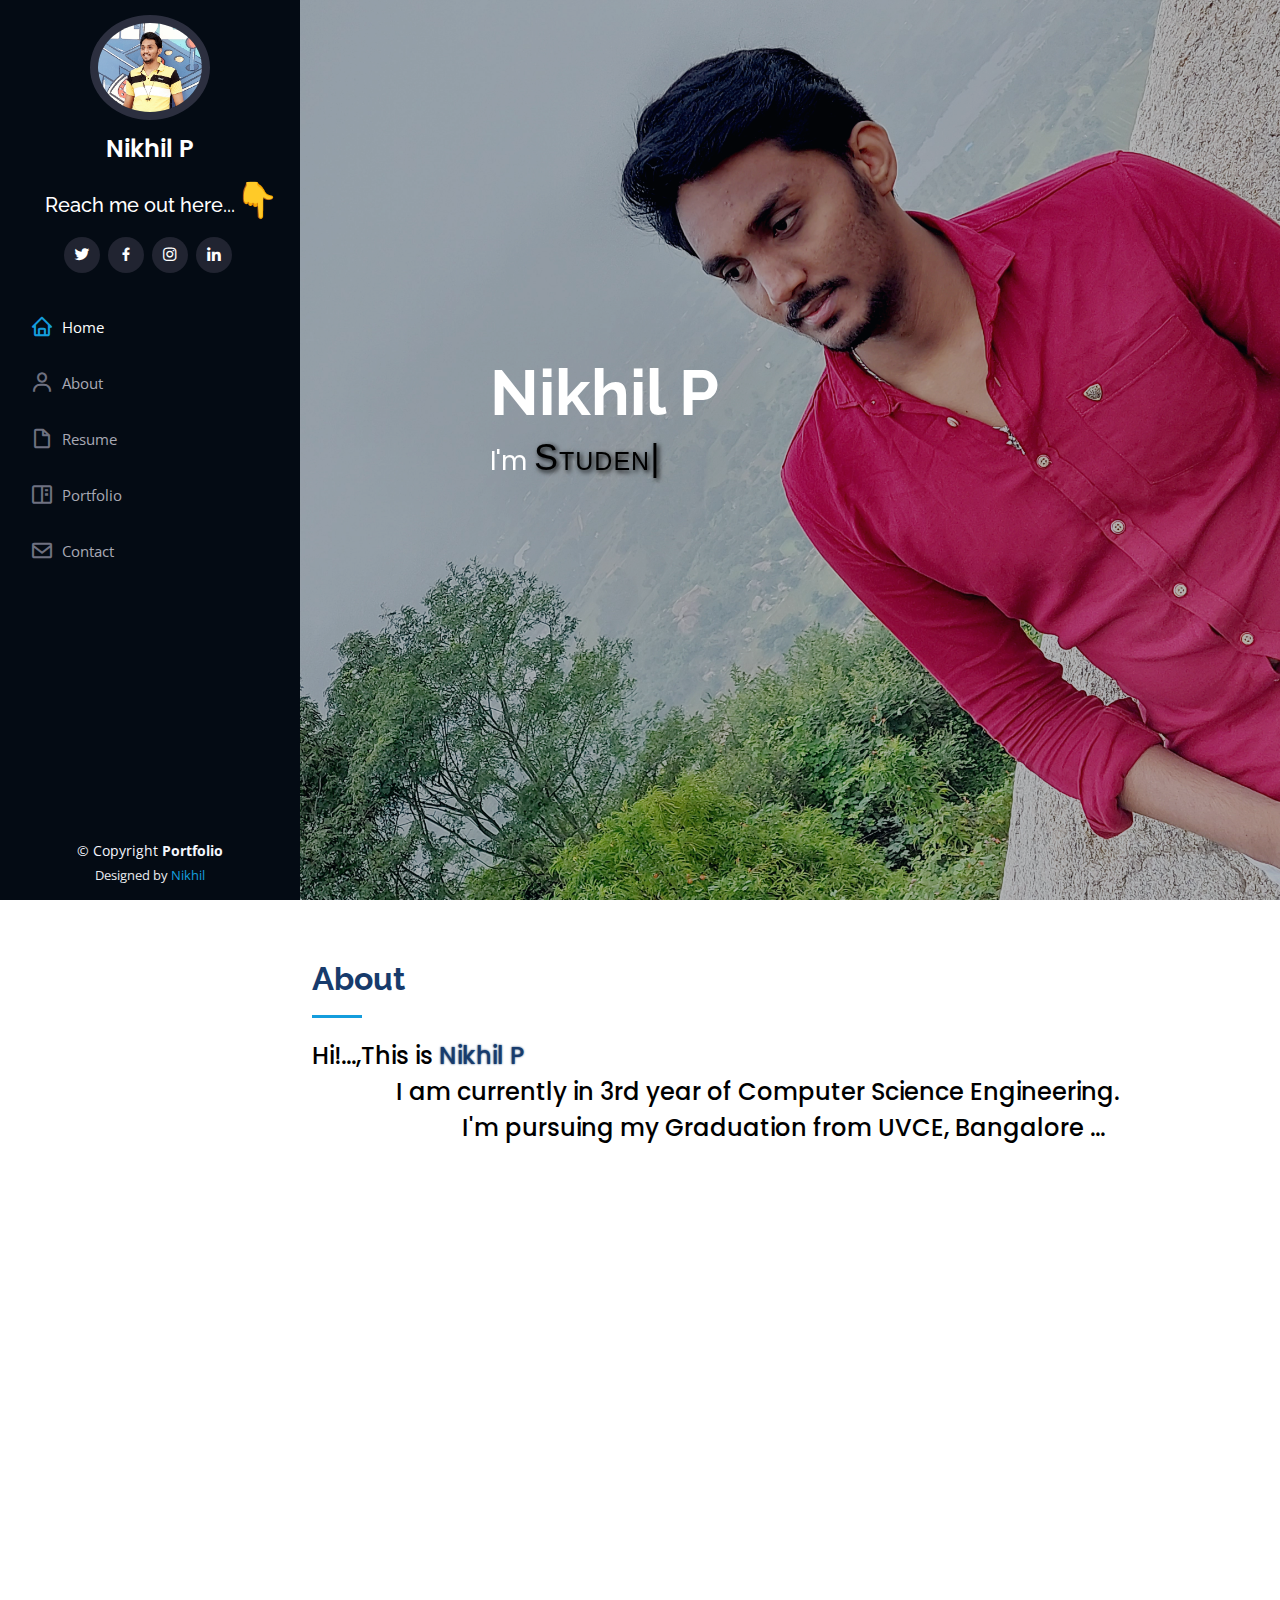
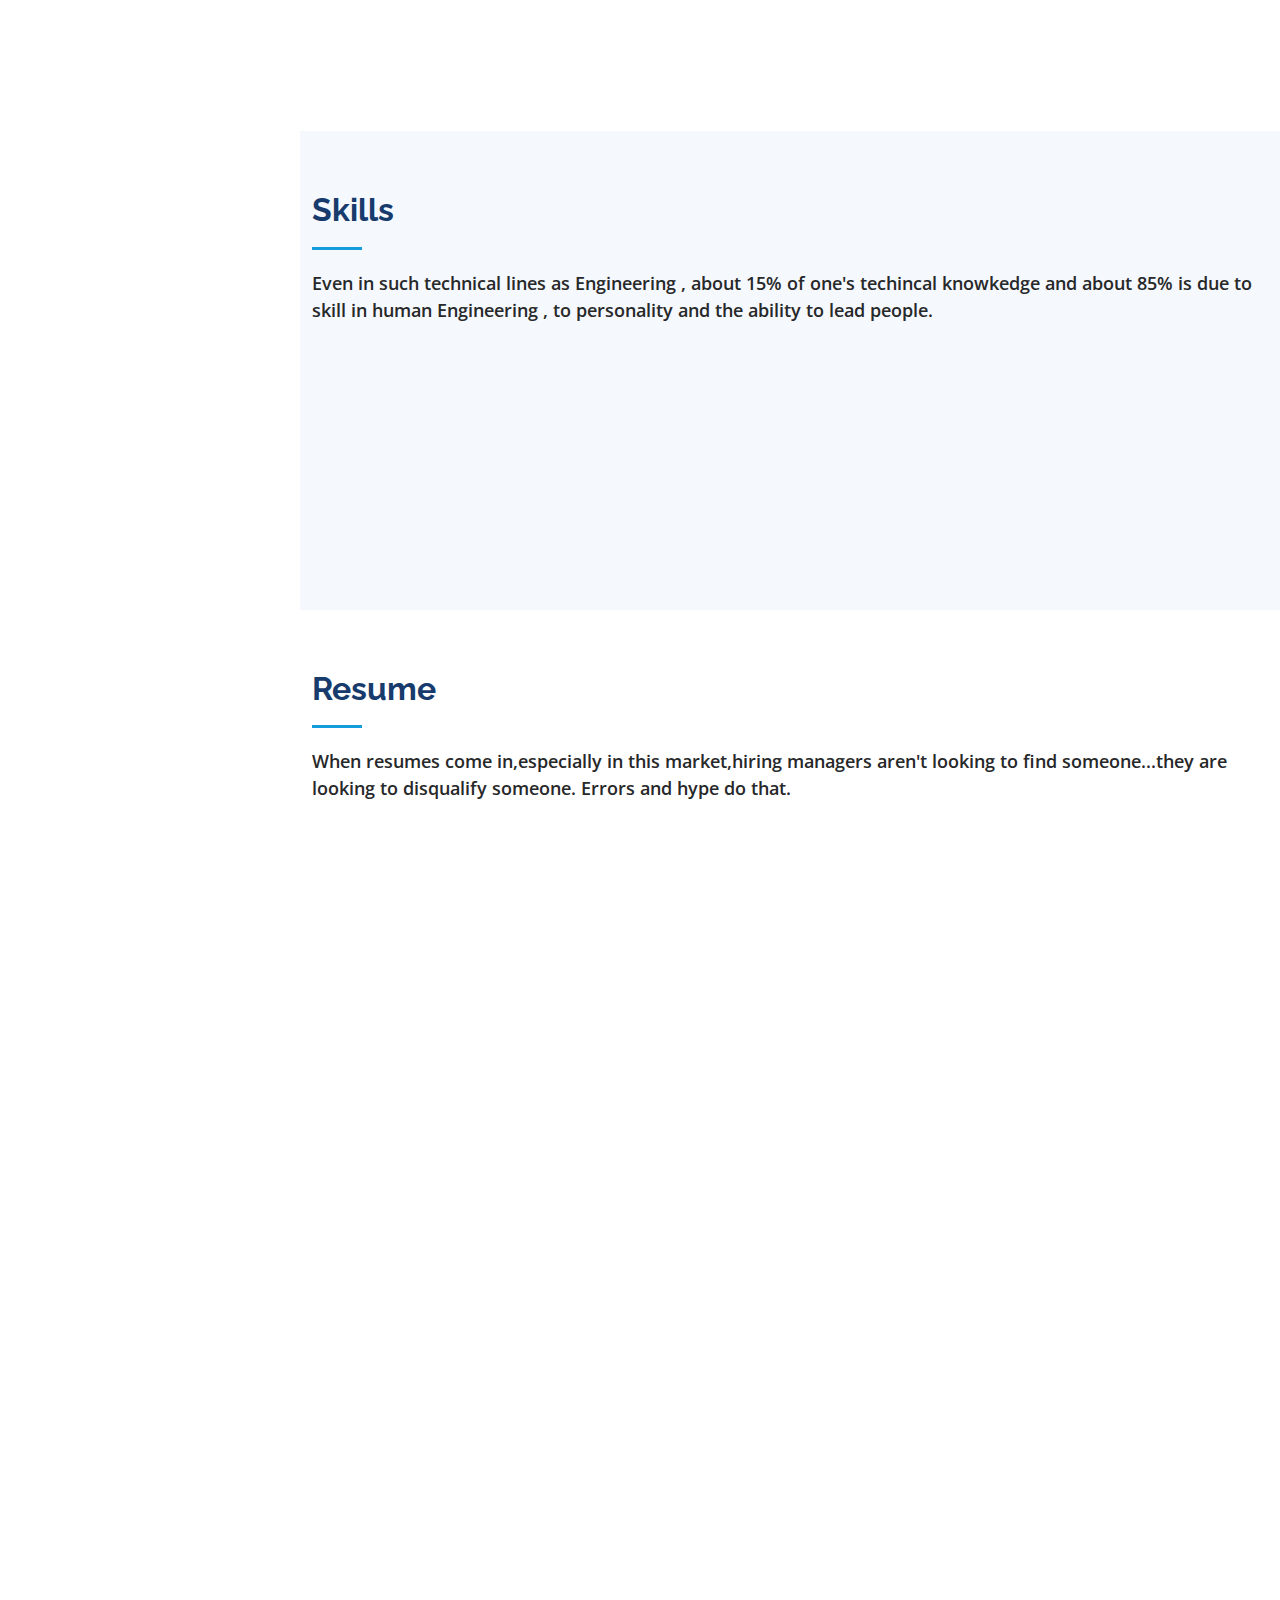
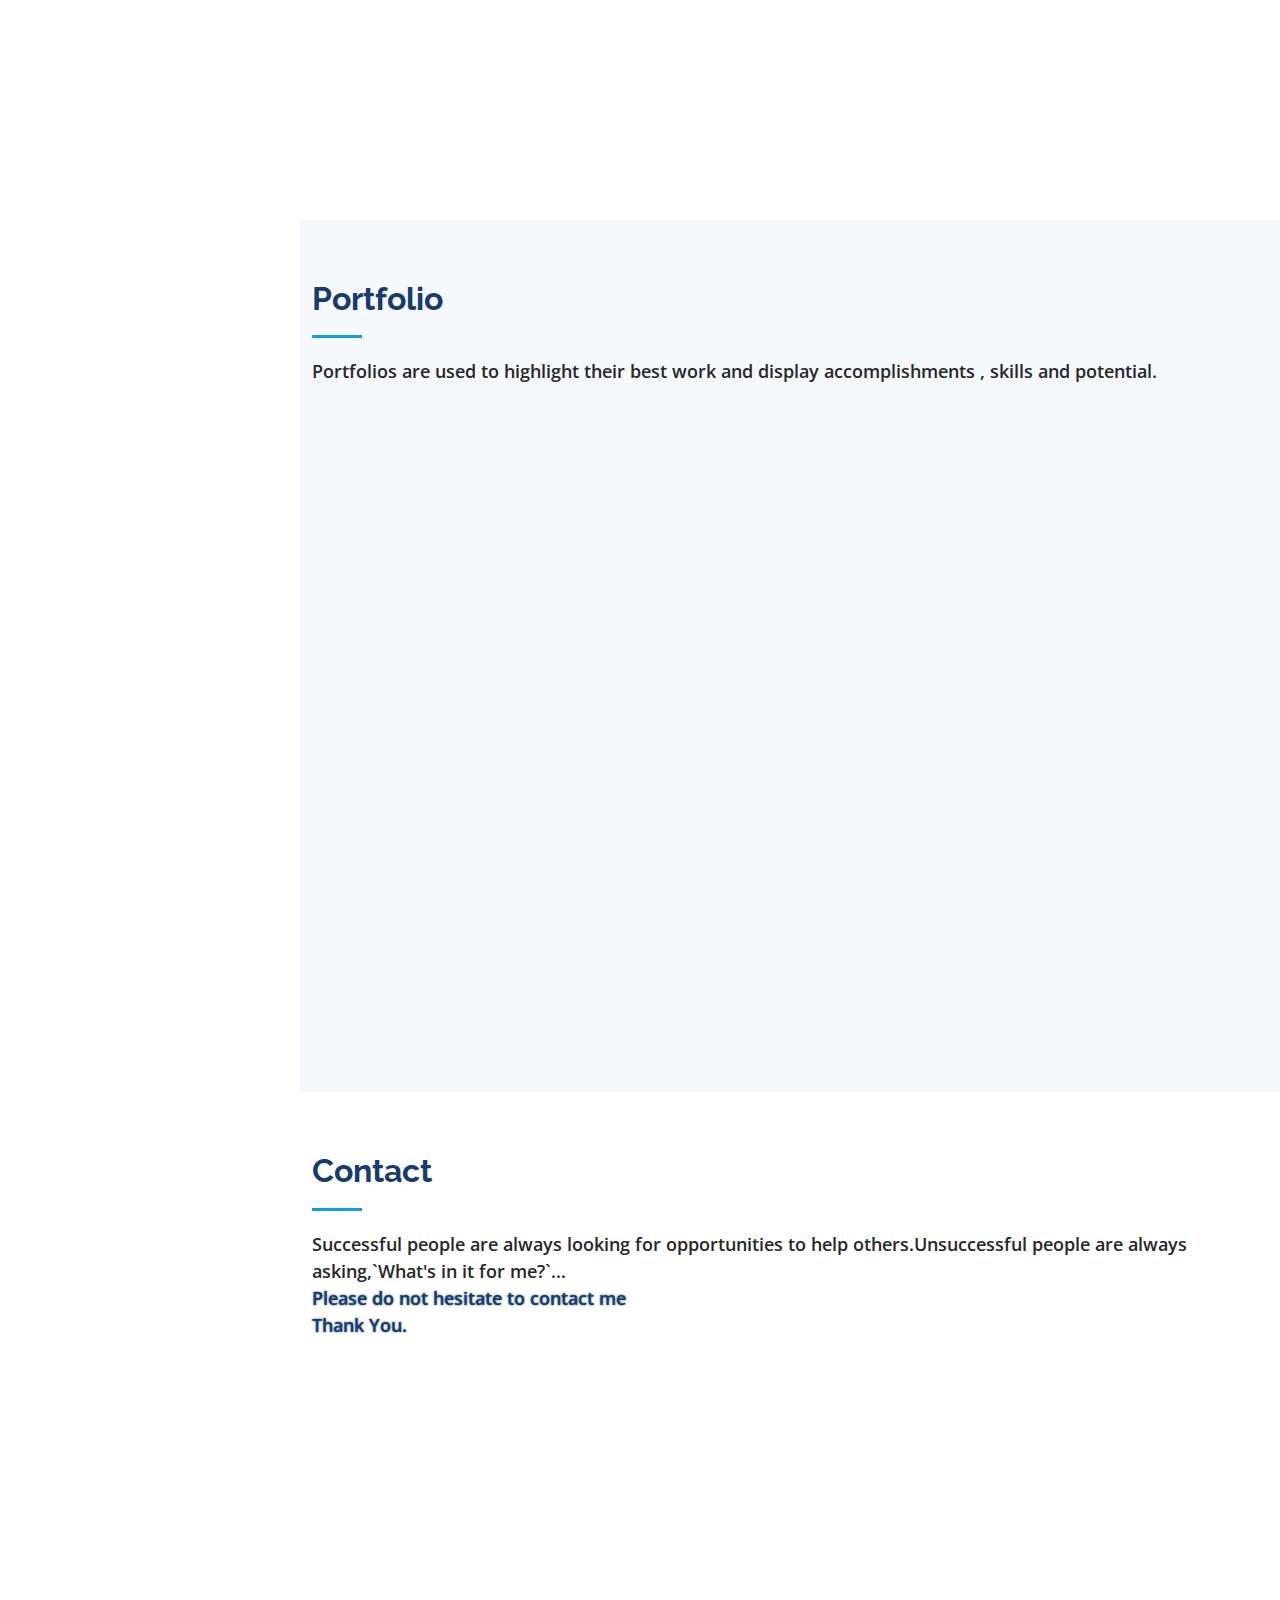
<file: index.html>
<!DOCTYPE html>
<html lang="en">

<head>
  <meta charset="utf-8">
  <meta content="width=device-width, initial-scale=1.0" name="viewport">

  <title>Personal Portfolio</title>
  <meta content="" name="description">
  <meta content="" name="keywords">

  <!-- Favicons -->
  <link href="assets/img/favicon.png" rel="icon">
  <link href="assets/img/apple-touch-icon.png" rel="apple-touch-icon">

  <!-- Google Fonts -->
  <link href="https://fonts.googleapis.com/css?family=Open+Sans:300,300i,400,400i,600,600i,700,700i|Raleway:300,300i,400,400i,500,500i,600,600i,700,700i|Poppins:300,300i,400,400i,500,500i,600,600i,700,700i" rel="stylesheet">

  <!-- Vendor CSS Files -->
  <link href="assets/vendor/aos/aos.css" rel="stylesheet">
  <link href="assets/vendor/bootstrap/css/bootstrap.min.css" rel="stylesheet">
  <link href="assets/vendor/bootstrap-icons/bootstrap-icons.css" rel="stylesheet">
  <link href="assets/vendor/boxicons/css/boxicons.min.css" rel="stylesheet">
  <link href="assets/vendor/glightbox/css/glightbox.min.css" rel="stylesheet">
  <link href="assets/vendor/swiper/swiper-bundle.min.css" rel="stylesheet">

  <!-- Template Main CSS File -->
  <link href="assets/css/style.css" rel="stylesheet">

  <!-- =======================================================
  * Template Name: iPortfolio - v3.6.0
  * Template URL: https://bootstrapmade.com/iportfolio-bootstrap-portfolio-websites-template/
  * Author: BootstrapMade.com
  * License: https://bootstrapmade.com/license/
  ======================================================== -->
</head>

<body>

  <!-- ======= Mobile nav toggle button ======= -->
  <i class="bi bi-list mobile-nav-toggle d-xl-none"></i>

  <!-- ======= Header ======= -->
  <header id="header">
    <div class="d-flex flex-column">

      <div class="profile">
        <img src="assets/img/hero.jpg" alt="" class="img-fluid rounded-circle">
        <h1 class="text-light"><a href="index.html">Nikhil P</a></h1>
        <h5 class="nn">Reach me out here...<span style="font-size: 35px;">&#128071</span></h5>
        <div class="social-links mt-3 text-center">
          <a href="https://twitter.com/NikhilP66089465?t=O2QW-InQp3RiyjZyUTh6mw&s=08" target="_blank" class="twitter"><i class="bx bxl-twitter"></i></a>
          <a href="https://www.facebook.com/profile.php?id=100009797947424" target="_blank" class="facebook"><i class="bx bxl-facebook"></i></a>
          <a href="https://www.instagram.com/invites/contact/?i=1bx0t9hpjkepd&utm_content=b8vtsdb" target="_blank"class="instagram"><i class="bx bxl-instagram"></i></a>
         <!-- <a href="#" class="google-plus"><i class="bx bxl-skype"></i></a>-->
          <a href="https://www.linkedin.com/in/nikhil-p-170b611b0" target="_blank" class="linkedin"><i class="bx bxl-linkedin"></i></a>
        
        </div>
      </div>

      <nav id="navbar" class="nav-menu navbar">
        <ul>
          <li><a href="#hero" class="nav-link scrollto active"><i class="bx bx-home"></i> <span>Home</span></a></li>
          <li><a href="#about" class="nav-link scrollto"><i class="bx bx-user"></i> <span>About</span></a></li>
          <li><a href="#resume" class="nav-link scrollto"><i class="bx bx-file-blank"></i> <span>Resume</span></a></li>
          <li><a href="#portfolio" class="nav-link scrollto"><i class="bx bx-book-content"></i> <span>Portfolio</span></a></li>
        <!---  <li><a href="#services" class="nav-link scrollto"><i class="bx bx-server"></i> <span>Services</span></a></li>-->
          <li><a href="#contact" class="nav-link scrollto"><i class="bx bx-envelope"></i> <span>Contact</span></a></li>
        </ul>
      </nav><!-- .nav-menu -->
    </div>
  </header><!-- End Header -->

  <!-- ======= Hero Section ======= -->
  <section id="hero" class="d-flex flex-column justify-content-center align-items-center">
    <div class="hero-container" data-aos="fade-in">
      <h1>Nikhil P</h1>
      <p>I'm <span class="typed" data-typed-items="Student, Developer, Green Panther, Programmer"></span></p>
    </div>
  </section><!-- End Hero -->

  <main id="main">

    <!-- ======= About Section ======= -->
    <section id="about" class="about">
      <div class="container">

        <div class="section-title">
          <h2>About</h2>
          <pre>Hi!...,This is <span>Nikhil P</span> 
              I am currently in 3rd year of Computer Science Engineering. 
                         I'm pursuing my Graduation from UVCE, Bangalore ...</pre>
        </div>

        <div class="row">
          <div class="col-lg-4" data-aos="fade-right">
            <img src="assets/img/hero.jpg" class="img-fluid" alt="">
          </div>
          <div class="col-lg-8 pt-4 pt-lg-0 content" data-aos="fade-left">
            <h3>Programmer &amp; Web Developer :)</h3>
            <p class="fst-italic">
              Any fool can write code that a computer can understand . Good programmers write code that humans can understand....&#128512
            </p>
            <div class="row">
              <div class="col-lg-6">
                <ul>
                  <li><i class="bi bi-chevron-right"></i> <strong>Birthday:</strong> <span>9 May 2001</span></li>
                 <!--- <li><i class="bi bi-chevron-right"></i> <strong>Website:</strong> <span>www.example.com</span></li>-->
                  <li><i class="bi bi-chevron-right"></i> <strong>Phone:</strong> <span>+91 6366160510</span></li>
                  <li><i class="bi bi-chevron-right"></i> <strong>City:</strong> <span>Karnataka, India</span></li>
                </ul>
              </div>
              <div class="col-lg-6">
                <ul>
                  <li><i class="bi bi-chevron-right"></i> <strong>Age:</strong> <span>21</span></li>
                  <li><i class="bi bi-chevron-right"></i> <strong>Degree:</strong> <span>Under Graduate</span></li>
                 <!-- <li><i class="bi bi-chevron-right"></i> <strong>PhEmailone:</strong> <span>email@example.com</span></li>-->
                  <li><i class="bi bi-chevron-right"></i> <strong>Languages:</strong> <span>Kannada,English</span></li>
                </ul>
              </div>
            </div>
          <!--<p class="vv">
              Officiis eligendi itaque labore et dolorum mollitia officiis optio vero. Quisquam sunt adipisci omnis et ut. Nulla accusantium dolor incidunt officia tempore. Et eius omnis.
              Cupiditate ut dicta maxime officiis quidem quia. Sed et consectetur qui quia repellendus itaque neque. Aliquid amet quidem ut quaerat cupiditate. Ab et eum qui repellendus omnis culpa magni laudantium dolores.
            </p>-->
          </div>
        </div>

      </div>
    </section><!-- End About Section -->

    <!-- ======= Facts Section ======= 
    <section id="facts" class="facts">
      <div class="container">

        <div class="section-title">
          <h2>Facts</h2>
          <p>Magnam dolores commodi suscipit. Necessitatibus eius consequatur ex aliquid fuga eum quidem. Sit sint consectetur velit. Quisquam quos quisquam cupiditate. Et nemo qui impedit suscipit alias ea. Quia fugiat sit in iste officiis commodi quidem hic quas.</p>
        </div>

        <div class="row no-gutters">

          <div class="col-lg-3 col-md-6 d-md-flex align-items-md-stretch" data-aos="fade-up">
            <div class="count-box">
              <i class="bi bi-emoji-smile"></i>
              <span data-purecounter-start="0" data-purecounter-end="232" data-purecounter-duration="1" class="purecounter"></span>
              <p><strong>Happy Clients</strong> consequuntur quae</p>
            </div>
          </div>

          <div class="col-lg-3 col-md-6 d-md-flex align-items-md-stretch" data-aos="fade-up" data-aos-delay="100">
            <div class="count-box">
              <i class="bi bi-journal-richtext"></i>
              <span data-purecounter-start="0" data-purecounter-end="521" data-purecounter-duration="1" class="purecounter"></span>
              <p><strong>Projects</strong> adipisci atque cum quia aut</p>
            </div>
          </div>

          <div class="col-lg-3 col-md-6 d-md-flex align-items-md-stretch" data-aos="fade-up" data-aos-delay="200">
            <div class="count-box">
              <i class="bi bi-headset"></i>
              <span data-purecounter-start="0" data-purecounter-end="1453" data-purecounter-duration="1" class="purecounter"></span>
              <p><strong>Hours Of Support</strong> aut commodi quaerat</p>
            </div>
          </div>

          <div class="col-lg-3 col-md-6 d-md-flex align-items-md-stretch" data-aos="fade-up" data-aos-delay="300">
            <div class="count-box">
              <i class="bi bi-people"></i>
              <span data-purecounter-start="0" data-purecounter-end="32" data-purecounter-duration="1" class="purecounter"></span>
              <p><strong>Hard Workers</strong> rerum asperiores dolor</p>
            </div>
          </div>

        </div>

      </div>
    </section><!-- End Facts Section -->

    <!-- ======= Skills Section ======= -->
    <section id="skills" class="skills section-bg">
      <div class="container">

        <div class="section-title">
          <h2>Skills</h2>
          <p>Even in such technical lines as Engineering , about 15% of one's techincal 
            knowkedge and about 85% is due to skill in human Engineering , to personality
             and the ability to lead people. </p>
        </div>

        <div class="row skills-content">

          <div class="col-lg-6" data-aos="fade-up">

            <div class="progress">
              <span class="skill">HTML <i class="val">100%</i></span>
              <div class="progress-bar-wrap">
                <div class="progress-bar" role="progressbar" aria-valuenow="100" aria-valuemin="0" aria-valuemax="100"></div>
              </div>
            </div>

            <div class="progress">
              <span class="skill">CSS <i class="val">90%</i></span>
              <div class="progress-bar-wrap">
                <div class="progress-bar" role="progressbar" aria-valuenow="90" aria-valuemin="0" aria-valuemax="100"></div>
              </div>
            </div>

            <div class="progress">
              <span class="skill">JavaScript <i class="val">60%</i></span>
              <div class="progress-bar-wrap">
                <div class="progress-bar" role="progressbar" aria-valuenow="60" aria-valuemin="0" aria-valuemax="100"></div>
              </div>
            </div>

          </div>

          <div class="col-lg-6" data-aos="fade-up" data-aos-delay="100">

            <div class="progress">
              <span class="skill">C Language <i class="val">80%</i></span>
              <div class="progress-bar-wrap">
                <div class="progress-bar" role="progressbar" aria-valuenow="80" aria-valuemin="0" aria-valuemax="100"></div>
              </div>
            </div>

            <div class="progress">
              <span class="skill">Python <i class="val">80%</i></span>
              <div class="progress-bar-wrap">
                <div class="progress-bar" role="progressbar" aria-valuenow="80" aria-valuemin="0" aria-valuemax="100"></div>
              </div>
            </div>

            <div class="progress">
              <span class="skill">C++<i class="val">55%</i></span>
              <div class="progress-bar-wrap">
                <div class="progress-bar" role="progressbar" aria-valuenow="55" aria-valuemin="0" aria-valuemax="100"></div>
              </div>
            </div>

          </div>

        </div>

      </div>
    </section><!-- End Skills Section -->

    <!-- ======= Resume Section ======= -->
    <section id="resume" class="resume">
      <div class="container">

        <div class="section-title">
          <h2>Resume</h2>
          <p>When resumes come in,especially in this market,hiring managers aren't looking to find 
            someone...they are looking to disqualify someone. Errors and hype do that. </p>
        </div>

        <div class="row">
          <div class="col-lg-6" data-aos="fade-up">
            <h3 class="resume-title">Sumary</h3>
            <div class="resume-item pb-0">
              <h4>Nikhil P</h4>
              <p><em>Innovative and deadline-driven Graphic Designer with 3+ years of experience designing 
                and developing user-centered digital/print marketing material from initial concept to
                 final, polished deliverable.</em></p>
              <ul>
                <li>Bangalore,Karnataka,India</li>
                <li>+91 6366160510</li>
                <li>nikhilp.6366@gmail.com</li>
              </ul>
            </div>

            <h3 class="resume-title">Education</h3>
            <div class="resume-item">
              <h4>Primary &amp; Intermediate School</h4>
              <h5>2006 - 2017</h5>
              <p><em>MES English High School,Bangalore,Karnataka</em></p>
              <p>School is the good platform to acquire knowkedge on various fields of education such as people,
                literature,history,mathematics and other numerous subjects. I have completed my High school with an
                aggreate of 94%.
              </p>
            </div>
        <!---    <div class="resume-item">
              <h4>Bachelor of Fine Arts &amp; Graphic Design</h4>
              <h5>2010 - 2014</h5>
              <p><em>Rochester Institute of Technology, Rochester, NY</em></p>
              <p>Quia nobis sequi est occaecati aut. Repudiandae et iusto quae reiciendis et quis Eius vel ratione eius unde vitae rerum voluptates asperiores voluptatem Earum molestiae consequatur neque etlon sader mart dila</p>
            </div>-->
          </div>
       <div class="col-lg-6" data-aos="fade-up" data-aos-delay="100">
        
            <h3 class="resume-title">Higher Education</h3>
            <div class="resume-item">
              <h4>Eleventh &amp; Twelfth Grade</h4>
              <h5>2017 - 2019</h5>
              <p><em>Rashttrothana PU College,Bangalore,Karnataka</em></p>
             <!--- <ul>
                <li>Lead in the design, development, and implementation of the graphic, layout, and production communication materials</li>
                <li>Delegate tasks to the 7 members of the design team and provide counsel on all aspects of the project. </li>
                <li>Supervise the assessment of all graphic materials in order to ensure quality and accuracy of the design</li>
                <li>Oversee the efficient use of production project budgets ranging from $2,000 - $25,000</li>
              </ul>-->
              <p> Eleventh and Twelfth Grade gives the wide knowledge of the subjects chosen for study.
                It's a strong foundation for higher education . For any regular Graduation course , the minimum 
                qualification is Twelfth grade. I have completed Twelfth grade with an aggreate of 93%.
              </p>
            </div>
            <div class="resume-item">
              <h4>Under Graduation</h4>
              <h5>2019 - Present</h5>
              <p><em>University Visvesvaraya College of Engineering,Bangalore,Karnataka</em></p>
              <!--<ul>
                <li>Developed numerous marketing programs (logos, brochures,infographics, presentations, and advertisements).</li>
                <li>Managed up to 5 projects or tasks at a given time while under pressure</li>
                <li>Recommended and consulted with clients on the most appropriate graphic design</li>
                <li>Created 4+ design presentations and proposals a month for clients and account managers</li>
              </ul>-->
              <p>I have completed my 2 year's of Computer Science Engineering with an aggreate of 9.2 CGPA. 
                Currently, I am pursuing my 3rd year of Computer Science Engineering.
              </p>
            </div>
          </div>
        </div>

      </div>
    </section><!-- End Resume Section -->

    <!-- ======= Portfolio Section ======= -->
    <section id="portfolio" class="portfolio section-bg">
      <div class="container">

        <div class="section-title">
          <h2>Portfolio</h2>
          <p>Portfolios are used to highlight their best work and display accomplishments , skills and potential.</p>
        </div>

        <div class="row" data-aos="fade-up">
          <div class="col-lg-12 d-flex justify-content-center">
            <ul id="portfolio-flters">
              <li data-filter="*" class="filter-active">All</li>
              <li data-filter=".filter-app">Courses</li>
             <!-- <li data-filter=".filter-card">Card</li>-->
              <li data-filter=".filter-web">curriculum Activity</li>
            </ul>
          </div>
        </div>

        <div class="row portfolio-container" data-aos="fade-up" data-aos-delay="100">

          <div class="col-lg-4 col-md-6 portfolio-item filter-app">
            <div class="portfolio-wrap">
              <img src="assets/img/Python by PE.JPG" class="img-fluid" alt="">
              <div class="portfolio-links">
                <a href="assets/img/Python by PE.JPG" data-gallery="portfolioGallery" class="portfolio-lightbox" title="App 1"><i class="bx bx-plus"></i></a>
                <a href="portfolio-details.html" title="More Details"><i class="bx bx-link"></i></a>
              </div>
            </div>
          </div>

          <div class="col-lg-4 col-md-6 portfolio-item filter-web">
            <div class="portfolio-wrap">
              <img src="assets/img/NEO CC.jpg" class="img-fluid" alt="">
              <div class="portfolio-links">
                <a href="assets/img/NEO CC.jpg" data-gallery="portfolioGallery" class="portfolio-lightbox" title="Web 3"><i class="bx bx-plus"></i></a>
                <a href="portfolio-details.html" title="More Details"><i class="bx bx-link"></i></a>
              </div>
            </div>
          </div>

          <div class="col-lg-4 col-md-6 portfolio-item filter-app">
            <div class="portfolio-wrap">
              <img src="assets/img/DS by PE.JPG" class="img-fluid" alt="">
              <div class="portfolio-links">
                <a href="assets/img/DS by PE.JPG" data-gallery="portfolioGallery" class="portfolio-lightbox" title="App 2"><i class="bx bx-plus"></i></a>
                <a href="portfolio-details.html" title="More Details"><i class="bx bx-link"></i></a>
              </div>
            </div>
          </div>

        <!--  <div class="col-lg-4 col-md-6 portfolio-item filter-card">
            <div class="portfolio-wrap">
              <img src="assets/img/portfolio/portfolio-4.jpg" class="img-fluid" alt="">
              <div class="portfolio-links">
                <a href="assets/img/portfolio/portfolio-4.jpg" data-gallery="portfolioGallery" class="portfolio-lightbox" title="Card 2"><i class="bx bx-plus"></i></a>
                <a href="portfolio-details.html" title="More Details"><i class="bx bx-link"></i></a>
              </div>
            </div>
          </div>

          <div class="col-lg-4 col-md-6 portfolio-item filter-web">
            <div class="portfolio-wrap">
              <img src="assets/img/portfolio/portfolio-5.jpg" class="img-fluid" alt="">
              <div class="portfolio-links">
                <a href="assets/img/portfolio/portfolio-5.jpg" data-gallery="portfolioGallery" class="portfolio-lightbox" title="Web 2"><i class="bx bx-plus"></i></a>
                <a href="portfolio-details.html" title="More Details"><i class="bx bx-link"></i></a>
              </div>
            </div>
          </div>

          <div class="col-lg-4 col-md-6 portfolio-item filter-app">
            <div class="portfolio-wrap">
              <img src="assets/img/portfolio/portfolio-6.jpg" class="img-fluid" alt="">
              <div class="portfolio-links">
                <a href="assets/img/portfolio/portfolio-6.jpg" data-gallery="portfolioGallery" class="portfolio-lightbox" title="App 3"><i class="bx bx-plus"></i></a>
                <a href="portfolio-details.html" title="More Details"><i class="bx bx-link"></i></a>
              </div>
            </div>
          </div>

          <div class="col-lg-4 col-md-6 portfolio-item filter-card">
            <div class="portfolio-wrap">
              <img src="assets/img/portfolio/portfolio-7.jpg" class="img-fluid" alt="">
              <div class="portfolio-links">
                <a href="assets/img/portfolio/portfolio-7.jpg" data-gallery="portfolioGallery" class="portfolio-lightbox" title="Card 1"><i class="bx bx-plus"></i></a>
                <a href="portfolio-details.html" title="More Details"><i class="bx bx-link"></i></a>
              </div>
            </div>
          </div>

          <div class="col-lg-4 col-md-6 portfolio-item filter-card">
            <div class="portfolio-wrap">
              <img src="assets/img/portfolio/portfolio-8.jpg" class="img-fluid" alt="">
              <div class="portfolio-links">
                <a href="assets/img/portfolio/portfolio-8.jpg" data-gallery="portfolioGallery" class="portfolio-lightbox" title="Card 3"><i class="bx bx-plus"></i></a>
                <a href="portfolio-details.html" title="More Details"><i class="bx bx-link"></i></a>
              </div>
            </div>
          </div>

          <div class="col-lg-4 col-md-6 portfolio-item filter-web">
            <div class="portfolio-wrap">
              <img src="assets/img/portfolio/portfolio-9.jpg" class="img-fluid" alt="">
              <div class="portfolio-links">
                <a href="assets/img/portfolio/portfolio-9.jpg" data-gallery="portfolioGallery" class="portfolio-lightbox" title="Web 3"><i class="bx bx-plus"></i></a>
                <a href="portfolio-details.html" title="More Details"><i class="bx bx-link"></i></a>
              </div>
            </div>
          </div>-->

        </div>

      </div>
    </section><!-- End Portfolio Section -->

    <!-- ======= Services Section ======= 
    <section id="services" class="services">
      <div class="container">

        <div class="section-title">
          <h2>Services</h2>
          <p>Magnam dolores commodi suscipit. Necessitatibus eius consequatur ex aliquid fuga eum quidem. Sit sint consectetur velit. Quisquam quos quisquam cupiditate. Et nemo qui impedit suscipit alias ea. Quia fugiat sit in iste officiis commodi quidem hic quas.</p>
        </div>

        <div class="row">
          <div class="col-lg-4 col-md-6 icon-box" data-aos="fade-up">
            <div class="icon"><i class="bi bi-briefcase"></i></div>
            <h4 class="title"><a href="">Lorem Ipsum</a></h4>
            <p class="description">Voluptatum deleniti atque corrupti quos dolores et quas molestias excepturi sint occaecati cupiditate non provident</p>
          </div>
          <div class="col-lg-4 col-md-6 icon-box" data-aos="fade-up" data-aos-delay="100">
            <div class="icon"><i class="bi bi-card-checklist"></i></div>
            <h4 class="title"><a href="">Dolor Sitema</a></h4>
            <p class="description">Minim veniam, quis nostrud exercitation ullamco laboris nisi ut aliquip ex ea commodo consequat tarad limino ata</p>
          </div>
          <div class="col-lg-4 col-md-6 icon-box" data-aos="fade-up" data-aos-delay="200">
            <div class="icon"><i class="bi bi-bar-chart"></i></div>
            <h4 class="title"><a href="">Sed ut perspiciatis</a></h4>
            <p class="description">Duis aute irure dolor in reprehenderit in voluptate velit esse cillum dolore eu fugiat nulla pariatur</p>
          </div>
          <div class="col-lg-4 col-md-6 icon-box" data-aos="fade-up" data-aos-delay="300">
            <div class="icon"><i class="bi bi-binoculars"></i></div>
            <h4 class="title"><a href="">Magni Dolores</a></h4>
            <p class="description">Excepteur sint occaecat cupidatat non proident, sunt in culpa qui officia deserunt mollit anim id est laborum</p>
          </div>
          <div class="col-lg-4 col-md-6 icon-box" data-aos="fade-up" data-aos-delay="400">
            <div class="icon"><i class="bi bi-brightness-high"></i></div>
            <h4 class="title"><a href="">Nemo Enim</a></h4>
            <p class="description">At vero eos et accusamus et iusto odio dignissimos ducimus qui blanditiis praesentium voluptatum deleniti atque</p>
          </div>
          <div class="col-lg-4 col-md-6 icon-box" data-aos="fade-up" data-aos-delay="500">
            <div class="icon"><i class="bi bi-calendar4-week"></i></div>
            <h4 class="title"><a href="">Eiusmod Tempor</a></h4>
            <p class="description">Et harum quidem rerum facilis est et expedita distinctio. Nam libero tempore, cum soluta nobis est eligendi</p>
          </div>
        </div>

      </div>
    </section><!-- End Services Section -->

    <!-- ======= Testimonials Section ======= 
    <section id="testimonials" class="testimonials section-bg">
      <div class="container">

        <div class="section-title">
          <h2>Testimonials</h2>
          <p>Magnam dolores commodi suscipit. Necessitatibus eius consequatur ex aliquid fuga eum quidem. Sit sint consectetur velit. Quisquam quos quisquam cupiditate. Et nemo qui impedit suscipit alias ea. Quia fugiat sit in iste officiis commodi quidem hic quas.</p>
        </div>

        <div class="testimonials-slider swiper" data-aos="fade-up" data-aos-delay="100">
          <div class="swiper-wrapper">

            <div class="swiper-slide">
              <div class="testimonial-item" data-aos="fade-up">
                <p>
                  <i class="bx bxs-quote-alt-left quote-icon-left"></i>
                  Proin iaculis purus consequat sem cure digni ssim donec porttitora entum suscipit rhoncus. Accusantium quam, ultricies eget id, aliquam eget nibh et. Maecen aliquam, risus at semper.
                  <i class="bx bxs-quote-alt-right quote-icon-right"></i>
                </p>
                <img src="assets/img/testimonials/testimonials-1.jpg" class="testimonial-img" alt="">
                <h3>Saul Goodman</h3>
                <h4>Ceo &amp; Founder</h4>
              </div>
            </div><!-- End testimonial item 

            <div class="swiper-slide">
              <div class="testimonial-item" data-aos="fade-up" data-aos-delay="100">
                <p>
                  <i class="bx bxs-quote-alt-left quote-icon-left"></i>
                  Export tempor illum tamen malis malis eram quae irure esse labore quem cillum quid cillum eram malis quorum velit fore eram velit sunt aliqua noster fugiat irure amet legam anim culpa.
                  <i class="bx bxs-quote-alt-right quote-icon-right"></i>
                </p>
                <img src="assets/img/testimonials/testimonials-2.jpg" class="testimonial-img" alt="">
                <h3>Sara Wilsson</h3>
                <h4>Designer</h4>
              </div>
            </div><!-- End testimonial item 

            <div class="swiper-slide">
              <div class="testimonial-item" data-aos="fade-up" data-aos-delay="200">
                <p>
                  <i class="bx bxs-quote-alt-left quote-icon-left"></i>
                  Enim nisi quem export duis labore cillum quae magna enim sint quorum nulla quem veniam duis minim tempor labore quem eram duis noster aute amet eram fore quis sint minim.
                  <i class="bx bxs-quote-alt-right quote-icon-right"></i>
                </p>
                <img src="assets/img/testimonials/testimonials-3.jpg" class="testimonial-img" alt="">
                <h3>Jena Karlis</h3>
                <h4>Store Owner</h4>
              </div>
            </div><!-- End testimonial item 

            <div class="swiper-slide">
              <div class="testimonial-item" data-aos="fade-up" data-aos-delay="300">
                <p>
                  <i class="bx bxs-quote-alt-left quote-icon-left"></i>
                  Fugiat enim eram quae cillum dolore dolor amet nulla culpa multos export minim fugiat minim velit minim dolor enim duis veniam ipsum anim magna sunt elit fore quem dolore labore illum veniam.
                  <i class="bx bxs-quote-alt-right quote-icon-right"></i>
                </p>
                <img src="assets/img/testimonials/testimonials-4.jpg" class="testimonial-img" alt="">
                <h3>Matt Brandon</h3>
                <h4>Freelancer</h4>
              </div>
            </div><!-- End testimonial item 

            <div class="swiper-slide">
              <div class="testimonial-item" data-aos="fade-up" data-aos-delay="400">
                <p>
                  <i class="bx bxs-quote-alt-left quote-icon-left"></i>
                  Quis quorum aliqua sint quem legam fore sunt eram irure aliqua veniam tempor noster veniam enim culpa labore duis sunt culpa nulla illum cillum fugiat legam esse veniam culpa fore nisi cillum quid.
                  <i class="bx bxs-quote-alt-right quote-icon-right"></i>
                </p>
                <img src="assets/img/testimonials/testimonials-5.jpg" class="testimonial-img" alt="">
                <h3>John Larson</h3>
                <h4>Entrepreneur</h4>
              </div>
            </div><!-- End testimonial item 

          </div>
          <div class="swiper-pagination"></div>
        </div>

      </div>
    </section><!-- End Testimonials Section -->

    <!-- ======= Contact Section ======= -->
    <section id="contact" class="contact">
      <div class="container">

        <div class="section-title">
          <h2>Contact</h2>
          <p>Successful people are always looking for opportunities to help others.Unsuccessful 
              people are always asking,`What's in it for me?`...<br><span>
                Please do not hesitate to contact me<br>Thank You.</span>
          </p>
        </div>

        <div class="row" data-aos="fade-in">

          <div class="col-lg-5 d-flex align-items-stretch">
            <div class="info">
              <div class="address">
                <i class="bi bi-geo-alt"></i>
                <h4>Location :</h4>
                <p>4th Cross Parvathinagar Laggere Bangalore-560058<br>Karnataka India.</p>
              </div>

              <div class="email">
                <i class="bi bi-envelope"></i>
                <h4>Email :</h4>
                <p>Click on below id to drop in...<br><a href="nikhilp.6366@gmail.com">nikhilp.6366@gmail.com</a></p>
                
              </div>

              <div class="phone">
                <i class="bi bi-phone"></i>
                <h4>Call :</h4>
                <p>+91 6366160510</p>
              </div>
              
              <iframe src="https://www.google.com/maps/embed?pb=!1m18!1m12!1m3!1d1634.425296401542!2d77.51984409175324!3d13.013982933564856!2m3!1f0!2f0!3f0!3m2!1i1024!2i768!4f13.1!3m3!1m2!1s0x3bae3d015eadf4a5%3A0x1702853c2a2222d2!2sLaggere!5e0!3m2!1sen!2sin!4v1637248415239!5m2!1sen!2sin"
              frameborder="0" style="border:0; width: 100%; height: 290px;" allowfullscreen></iframe>
            </div>
          </div>

          <div class="col-lg-7 mt-5 mt-lg-0 d-flex align-items-stretch">
            <form action="forms/contact.php" method="post" role="form" class="php-email-form">
              <div class="row">
                <div class="form-group col-md-6">
                  <label for="name">Your Name</label>
                  <input type="text" name="name" class="form-control" id="name" required>
                </div>
                <div class="form-group col-md-6">
                  <label for="name">Your Email</label>
                  <input type="email" class="form-control" name="email" id="email" required>
                </div>
              </div>
              <div class="form-group">
                <label for="name">Subject</label>
                <input type="text" class="form-control" name="subject" id="subject" required>
              </div>
              <div class="form-group">
                <label for="name">Message</label>
                <textarea class="form-control" name="message" rows="10" required></textarea>
              </div>
              <div class="my-3">
                <div class="loading">Loading</div>
                <div class="error-message"></div>
                <div class="sent-message">Your message has been sent. Thank you!</div>
              </div>
              <div class="text-center"><button type="submit">Send Message</button></div>
            </form>
          </div>

        </div>

      </div>
    </section><!-- End Contact Section -->

  </main><!-- End #main -->

  <!-- ======= Footer ======= -->
  <footer id="footer">
    <div class="container">
      <div class="copyright">
        &copy; Copyright <strong><span>Portfolio</span></strong>
      </div>
      <div class="credits">
        <!-- All the links in the footer should remain intact. -->
        <!-- You can delete the links only if you purchased the pro version. -->
        <!-- Licensing information: https://bootstrapmade.com/license/ -->
        <!-- Purchase the pro version with working PHP/AJAX contact form: https://bootstrapmade.com/iportfolio-bootstrap-portfolio-websites-template/ -->
        Designed by <a href="#">Nikhil</a>
      </div>
    </div>
  </footer><!-- End  Footer -->

  <a href="#" class="back-to-top d-flex align-items-center justify-content-center"><i class="bi bi-arrow-up-short"></i></a>

  <!-- Vendor JS Files -->
  <script src="assets/vendor/aos/aos.js"></script>
  <script src="assets/vendor/bootstrap/js/bootstrap.bundle.min.js"></script>
  <script src="assets/vendor/glightbox/js/glightbox.min.js"></script>
  <script src="assets/vendor/isotope-layout/isotope.pkgd.min.js"></script>
  <script src="assets/vendor/php-email-form/validate.js"></script>
  <script src="assets/vendor/purecounter/purecounter.js"></script>
  <script src="assets/vendor/swiper/swiper-bundle.min.js"></script>
  <script src="assets/vendor/typed.js/typed.min.js"></script>
  <script src="assets/vendor/waypoints/noframework.waypoints.js"></script>

  <!-- Template Main JS File -->
  <script src="assets/js/main.js"></script>

</body>

</html>
</file>
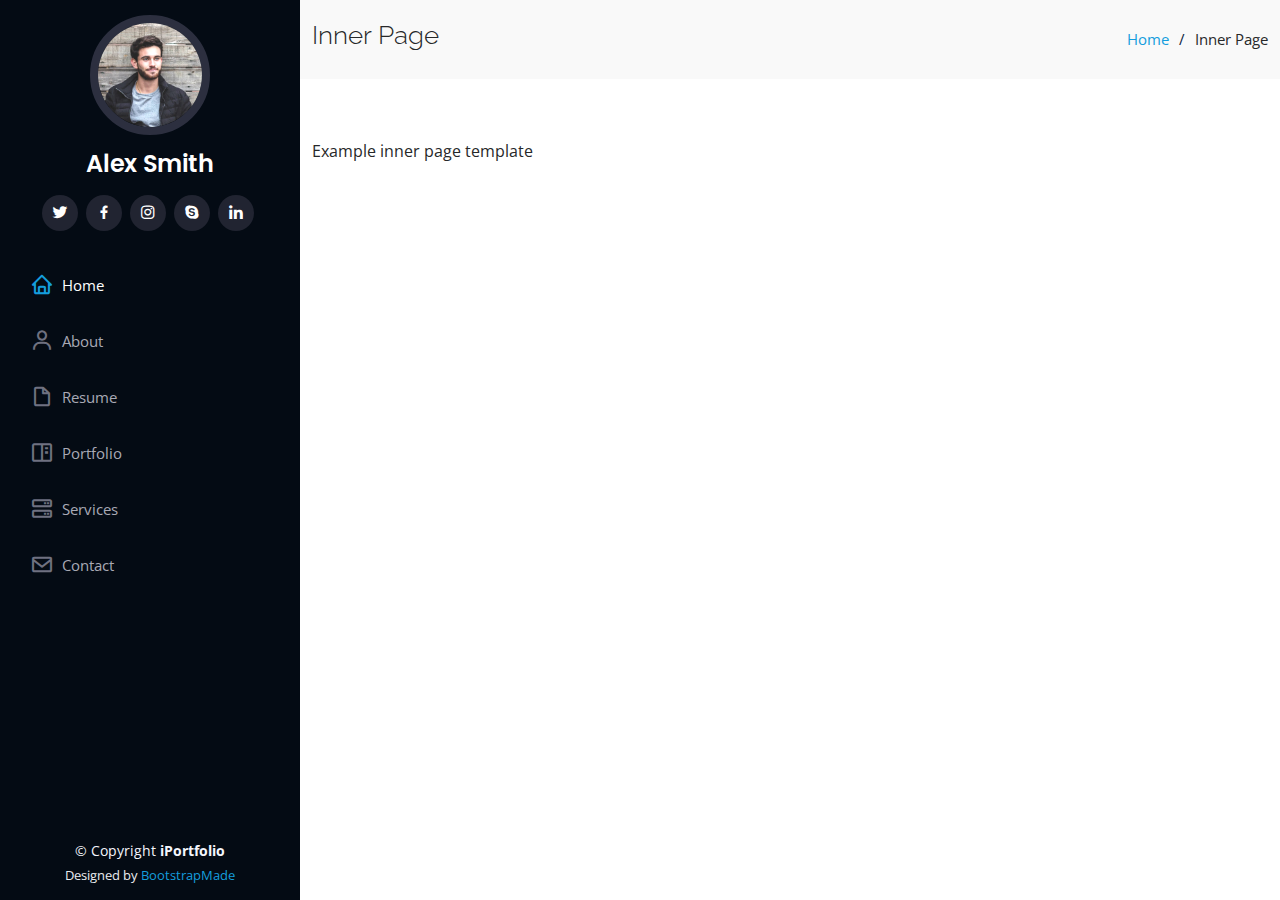
<file: inner-page.html>
<!DOCTYPE html>
<html lang="en">

<head>
  <meta charset="utf-8">
  <meta content="width=device-width, initial-scale=1.0" name="viewport">

  <title>Inner Page - iPortfolio Bootstrap Template</title>
  <meta content="" name="description">
  <meta content="" name="keywords">

  <!-- Favicons -->
  <link href="assets/img/favicon.png" rel="icon">
  <link href="assets/img/apple-touch-icon.png" rel="apple-touch-icon">

  <!-- Google Fonts -->
  <link href="https://fonts.googleapis.com/css?family=Open+Sans:300,300i,400,400i,600,600i,700,700i|Raleway:300,300i,400,400i,500,500i,600,600i,700,700i|Poppins:300,300i,400,400i,500,500i,600,600i,700,700i" rel="stylesheet">

  <!-- Vendor CSS Files -->
  <link href="assets/vendor/aos/aos.css" rel="stylesheet">
  <link href="assets/vendor/bootstrap/css/bootstrap.min.css" rel="stylesheet">
  <link href="assets/vendor/bootstrap-icons/bootstrap-icons.css" rel="stylesheet">
  <link href="assets/vendor/boxicons/css/boxicons.min.css" rel="stylesheet">
  <link href="assets/vendor/glightbox/css/glightbox.min.css" rel="stylesheet">
  <link href="assets/vendor/swiper/swiper-bundle.min.css" rel="stylesheet">

  <!-- Template Main CSS File -->
  <link href="assets/css/style.css" rel="stylesheet">

  <!-- =======================================================
  * Template Name: iPortfolio - v3.6.0
  * Template URL: https://bootstrapmade.com/iportfolio-bootstrap-portfolio-websites-template/
  * Author: BootstrapMade.com
  * License: https://bootstrapmade.com/license/
  ======================================================== -->
</head>

<body>

  <!-- ======= Mobile nav toggle button ======= -->
  <i class="bi bi-list mobile-nav-toggle d-xl-none"></i>

  <!-- ======= Header ======= -->
  <header id="header">
    <div class="d-flex flex-column">

      <div class="profile">
        <img src="assets/img/profile-img.jpg" alt="" class="img-fluid rounded-circle">
        <h1 class="text-light"><a href="index.html">Alex Smith</a></h1>
        <div class="social-links mt-3 text-center">
          <a href="#" class="twitter"><i class="bx bxl-twitter"></i></a>
          <a href="#" class="facebook"><i class="bx bxl-facebook"></i></a>
          <a href="#" class="instagram"><i class="bx bxl-instagram"></i></a>
          <a href="#" class="google-plus"><i class="bx bxl-skype"></i></a>
          <a href="#" class="linkedin"><i class="bx bxl-linkedin"></i></a>
        </div>
      </div>

      <nav id="navbar" class="nav-menu navbar">
        <ul>
          <li><a href="#hero" class="nav-link scrollto active"><i class="bx bx-home"></i> <span>Home</span></a></li>
          <li><a href="#about" class="nav-link scrollto"><i class="bx bx-user"></i> <span>About</span></a></li>
          <li><a href="#resume" class="nav-link scrollto"><i class="bx bx-file-blank"></i> <span>Resume</span></a></li>
          <li><a href="#portfolio" class="nav-link scrollto"><i class="bx bx-book-content"></i> <span>Portfolio</span></a></li>
          <li><a href="#services" class="nav-link scrollto"><i class="bx bx-server"></i> <span>Services</span></a></li>
          <li><a href="#contact" class="nav-link scrollto"><i class="bx bx-envelope"></i> <span>Contact</span></a></li>
        </ul>
      </nav><!-- .nav-menu -->
    </div>
  </header><!-- End Header -->

  <main id="main">

    <!-- ======= Breadcrumbs ======= -->
    <section class="breadcrumbs">
      <div class="container">

        <div class="d-flex justify-content-between align-items-center">
          <h2>Inner Page</h2>
          <ol>
            <li><a href="index.html">Home</a></li>
            <li>Inner Page</li>
          </ol>
        </div>

      </div>
    </section><!-- End Breadcrumbs -->

    <section class="inner-page">
      <div class="container">
        <p>
          Example inner page template
        </p>
      </div>
    </section>

  </main><!-- End #main -->

  <!-- ======= Footer ======= -->
  <footer id="footer">
    <div class="container">
      <div class="copyright">
        &copy; Copyright <strong><span>iPortfolio</span></strong>
      </div>
      <div class="credits">
        <!-- All the links in the footer should remain intact. -->
        <!-- You can delete the links only if you purchased the pro version. -->
        <!-- Licensing information: https://bootstrapmade.com/license/ -->
        <!-- Purchase the pro version with working PHP/AJAX contact form: https://bootstrapmade.com/iportfolio-bootstrap-portfolio-websites-template/ -->
        Designed by <a href="https://bootstrapmade.com/">BootstrapMade</a>
      </div>
    </div>
  </footer><!-- End  Footer -->

  <a href="#" class="back-to-top d-flex align-items-center justify-content-center"><i class="bi bi-arrow-up-short"></i></a>

  <!-- Vendor JS Files -->
  <script src="assets/vendor/aos/aos.js"></script>
  <script src="assets/vendor/bootstrap/js/bootstrap.bundle.min.js"></script>
  <script src="assets/vendor/glightbox/js/glightbox.min.js"></script>
  <script src="assets/vendor/isotope-layout/isotope.pkgd.min.js"></script>
  <script src="assets/vendor/php-email-form/validate.js"></script>
  <script src="assets/vendor/purecounter/purecounter.js"></script>
  <script src="assets/vendor/swiper/swiper-bundle.min.js"></script>
  <script src="assets/vendor/typed.js/typed.min.js"></script>
  <script src="assets/vendor/waypoints/noframework.waypoints.js"></script>

  <!-- Template Main JS File -->
  <script src="assets/js/main.js"></script>

</body>

</html>
</file>
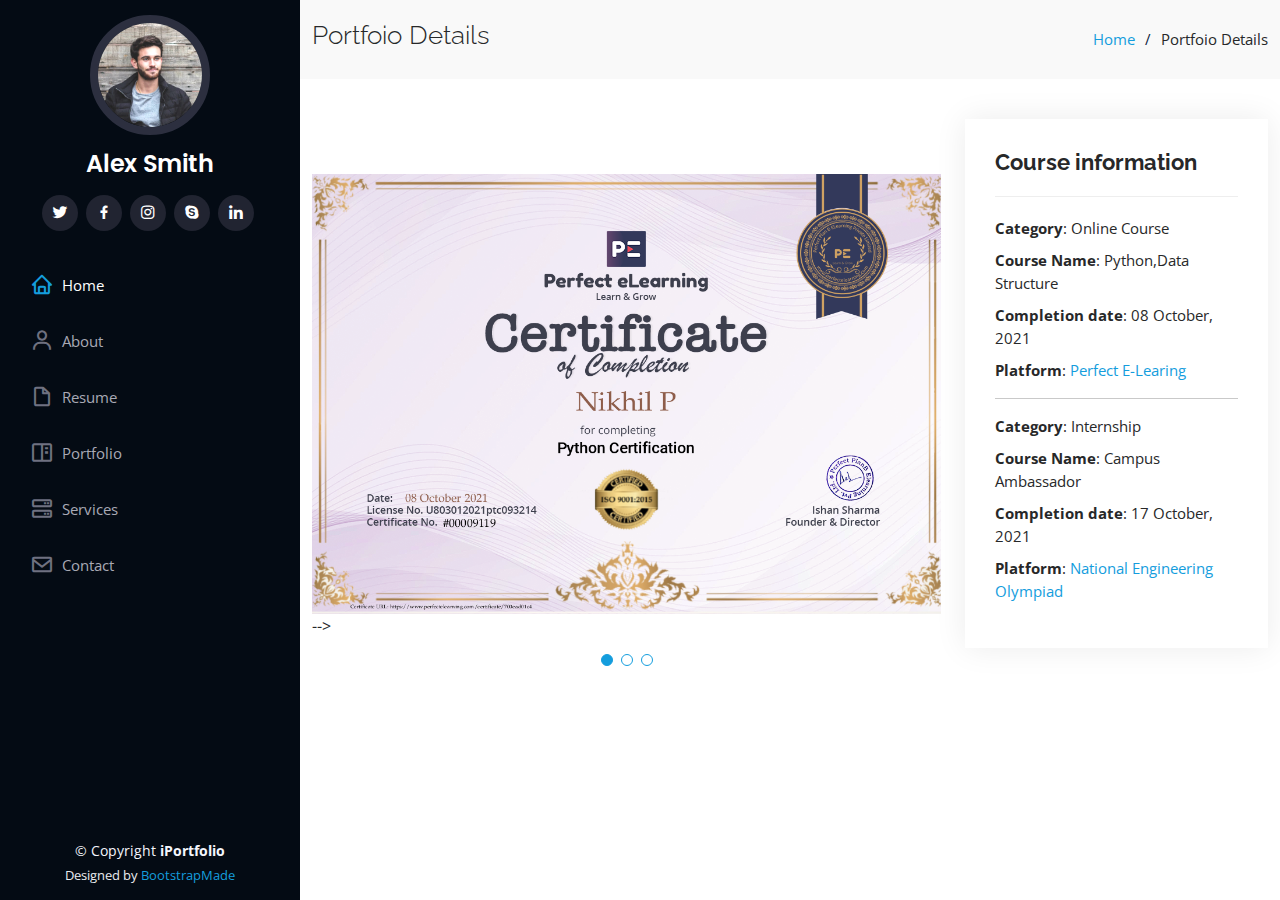
<file: portfolio-details.html>
<!DOCTYPE html>
<html lang="en">

<head>
  <meta charset="utf-8">
  <meta content="width=device-width, initial-scale=1.0" name="viewport">

  <title>Portfolio Details - iPortfolio Bootstrap Template</title>
  <meta content="" name="description">
  <meta content="" name="keywords">

  <!-- Favicons -->
  <link href="assets/img/favicon.png" rel="icon">
  <link href="assets/img/apple-touch-icon.png" rel="apple-touch-icon">

  <!-- Google Fonts -->
  <link href="https://fonts.googleapis.com/css?family=Open+Sans:300,300i,400,400i,600,600i,700,700i|Raleway:300,300i,400,400i,500,500i,600,600i,700,700i|Poppins:300,300i,400,400i,500,500i,600,600i,700,700i" rel="stylesheet">

  <!-- Vendor CSS Files -->
  <link href="assets/vendor/aos/aos.css" rel="stylesheet">
  <link href="assets/vendor/bootstrap/css/bootstrap.min.css" rel="stylesheet">
  <link href="assets/vendor/bootstrap-icons/bootstrap-icons.css" rel="stylesheet">
  <link href="assets/vendor/boxicons/css/boxicons.min.css" rel="stylesheet">
  <link href="assets/vendor/glightbox/css/glightbox.min.css" rel="stylesheet">
  <link href="assets/vendor/swiper/swiper-bundle.min.css" rel="stylesheet">

  <!-- Template Main CSS File -->
  <link href="assets/css/style.css" rel="stylesheet">

  <!-- =======================================================
  * Template Name: iPortfolio - v3.6.0
  * Template URL: https://bootstrapmade.com/iportfolio-bootstrap-portfolio-websites-template/
  * Author: BootstrapMade.com
  * License: https://bootstrapmade.com/license/
  ======================================================== -->
</head>

<body>

  <!-- ======= Mobile nav toggle button ======= -->
  <i class="bi bi-list mobile-nav-toggle d-xl-none"></i>

  <!-- ======= Header ======= -->
  <header id="header">
    <div class="d-flex flex-column">

      <div class="profile">
        <img src="assets/img/profile-img.jpg" alt="" class="img-fluid rounded-circle">
        <h1 class="text-light"><a href="index.html">Alex Smith</a></h1>
        <div class="social-links mt-3 text-center">
          <a href="#" class="twitter"><i class="bx bxl-twitter"></i></a>
          <a href="#" class="facebook"><i class="bx bxl-facebook"></i></a>
          <a href="#" class="instagram"><i class="bx bxl-instagram"></i></a>
          <a href="#" class="google-plus"><i class="bx bxl-skype"></i></a>
          <a href="#" class="linkedin"><i class="bx bxl-linkedin"></i></a>
        </div>
      </div>

      <nav id="navbar" class="nav-menu navbar">
        <ul>
          <li><a href="#hero" class="nav-link scrollto active"><i class="bx bx-home"></i> <span>Home</span></a></li>
          <li><a href="#about" class="nav-link scrollto"><i class="bx bx-user"></i> <span>About</span></a></li>
          <li><a href="#resume" class="nav-link scrollto"><i class="bx bx-file-blank"></i> <span>Resume</span></a></li>
          <li><a href="#portfolio" class="nav-link scrollto"><i class="bx bx-book-content"></i> <span>Portfolio</span></a></li>
          <li><a href="#services" class="nav-link scrollto"><i class="bx bx-server"></i> <span>Services</span></a></li>
          <li><a href="#contact" class="nav-link scrollto"><i class="bx bx-envelope"></i> <span>Contact</span></a></li>
        </ul>
      </nav><!-- .nav-menu -->
    </div>
  </header><!-- End Header -->

  <main id="main">

    <!-- ======= Breadcrumbs ======= -->
    <section id="breadcrumbs" class="breadcrumbs">
      <div class="container">

        <div class="d-flex justify-content-between align-items-center">
          <h2>Portfoio Details</h2>
          <ol>
            <li><a href="index.html">Home</a></li>
            <li>Portfoio Details</li>
          </ol>
        </div>

      </div>
    </section><!-- End Breadcrumbs -->

    <!-- ======= Portfolio Details Section ======= -->
    <section id="portfolio-details" class="portfolio-details">
      <div class="container">

        <div class="row gy-4">

          <div class="col-lg-8">
            <div class="portfolio-details-slider swiper">
              <div class="swiper-wrapper align-items-center">

                <div class="swiper-slide">
                  <img src="assets/img/Python by PE.JPG" alt="">
                </div>

               <div class="swiper-slide">
                  <img src="assets/img/DS by PE.JPG" alt="">
                </div>

                <div class="swiper-slide">
                  <img src="assets/img/NEO CC.jpg" alt="">
                </div>

              </div>-->
              <div class="swiper-pagination"></div>
            </div>
          </div>

          <div class="col-lg-4">
            <div class="portfolio-info">
              <h3>Course information</h3>
              <ul>
                <li><strong>Category</strong>: Online Course</li>
                <li><strong>Course Name</strong>: Python,Data Structure</li>
                <li><strong>Completion date</strong>: 08 October, 2021</li>
                <li><strong>Platform</strong>: <a href="https://perfectelearning.com/">Perfect E-Learing</a></li>
              </ul>
              <hr>
              <ul>
                <li><strong>Category</strong>: Internship</li>
                <li><strong>Course Name</strong>: Campus Ambassador</li>
                <li><strong>Completion date</strong>: 17 October, 2021</li>
                <li><strong>Platform</strong>: <a href="https://nationalolympiad.org/">National Engineering Olympiad</a></li>
              </ul>
            </div>
          <!---  <div class="portfolio-description">
              <h2>This is an example of portfolio detail</h2>
              <p>
                Autem ipsum nam porro corporis rerum. Quis eos dolorem eos itaque inventore commodi labore quia quia. Exercitationem repudiandae officiis neque suscipit non officia eaque itaque enim. Voluptatem officia accusantium nesciunt est omnis tempora consectetur dignissimos. Sequi nulla at esse enim cum deserunt eius.
              </p>-->
            </div>
          </div>

        </div>

      </div>
    </section><!-- End Portfolio Details Section -->

  </main><!-- End #main -->

  <!-- ======= Footer ======= -->
  <footer id="footer">
    <div class="container">
      <div class="copyright">
        &copy; Copyright <strong><span>iPortfolio</span></strong>
      </div>
      <div class="credits">
        <!-- All the links in the footer should remain intact. -->
        <!-- You can delete the links only if you purchased the pro version. -->
        <!-- Licensing information: https://bootstrapmade.com/license/ -->
        <!-- Purchase the pro version with working PHP/AJAX contact form: https://bootstrapmade.com/iportfolio-bootstrap-portfolio-websites-template/ -->
        Designed by <a href="https://bootstrapmade.com/">BootstrapMade</a>
      </div>
    </div>
  </footer><!-- End  Footer -->

  <a href="#" class="back-to-top d-flex align-items-center justify-content-center"><i class="bi bi-arrow-up-short"></i></a>

  <!-- Vendor JS Files -->
  <script src="assets/vendor/aos/aos.js"></script>
  <script src="assets/vendor/bootstrap/js/bootstrap.bundle.min.js"></script>
  <script src="assets/vendor/glightbox/js/glightbox.min.js"></script>
  <script src="assets/vendor/isotope-layout/isotope.pkgd.min.js"></script>
  <script src="assets/vendor/php-email-form/validate.js"></script>
  <script src="assets/vendor/purecounter/purecounter.js"></script>
  <script src="assets/vendor/swiper/swiper-bundle.min.js"></script>
  <script src="assets/vendor/typed.js/typed.min.js"></script>
  <script src="assets/vendor/waypoints/noframework.waypoints.js"></script>

  <!-- Template Main JS File -->
  <script src="assets/js/main.js"></script>

</body>

</html>
</file>
<file: assets/css/style.css>
/**
* Template Name: iPortfolio - v3.6.0
* Template URL: https://bootstrapmade.com/iportfolio-bootstrap-portfolio-websites-template/
* Author: BootstrapMade.com
* License: https://bootstrapmade.com/license/
*/

/*--------------------------------------------------------------
# General
--------------------------------------------------------------*/
body {
  font-family: "Open Sans", sans-serif;
  color: #272829;
}

a {
  color: #149ddd;
  text-decoration: none;
}

a:hover {
  color: #37b3ed;
  text-decoration: none;
}

h1, h2, h3, h4, h5, h6 {
  font-family: "Raleway", sans-serif;
}

/*--------------------------------------------------------------
# Back to top button
--------------------------------------------------------------*/
.back-to-top {
  position: fixed;
  visibility: hidden;
  opacity: 0;
  right: 15px;
  bottom: 15px;
  z-index: 996;
  background: #149ddd;
  width: 40px;
  height: 40px;
  border-radius: 50px;
  transition: all 0.4s;
}
.back-to-top i {
  font-size: 28px;
  color: #fff;
  line-height: 0;
}
.back-to-top:hover {
  background: #2eafec;
  color: #fff;
}
.back-to-top.active {
  visibility: visible;
  opacity: 1;
}

/*--------------------------------------------------------------
# Header
--------------------------------------------------------------*/
#header {
  position: fixed;
  top: 0;
  left: 0;
  bottom: 0;
  width: 300px;
  transition: all ease-in-out 0.5s;
  z-index: 9997;
  transition: all 0.5s;
  padding: 0 15px;
  background: #040b14;
  overflow-y: auto;
}
#header .profile img {
  margin: 15px auto;
  display: block;
  width: 120px;
  border: 8px solid #2c2f3f;
}
#header .profile h1 {
  font-size: 24px;
  margin: 0;
  padding: 0;
  font-weight: 600;
  -moz-text-align-last: center;
  text-align-last: center;
  font-family: "Poppins", sans-serif;
  /* text-shadow: 2px 2px 5px;*/
}

#header .profile h5{
  padding-top: 15px;
  padding-left: 30px;
  color: #fff;
}
#header .profile h1 a, #header .profile h1 a:hover {
  color: #fff;
  text-decoration: none;
}
#header .profile .social-links a {
  font-size: 18px;
  display: inline-block;
  background: #212431;
  color: #fff;
  line-height: 1;
  padding: 8px 0;
  margin-right: 4px;
  border-radius: 50%;
  text-align: center;
  width: 36px;
  height: 36px;
  transition: 0.3s;
}
#header .profile .social-links a:hover {
  background: #149ddd;
  color: #fff;
  text-decoration: none;
}

#main {
  margin-left: 300px;
}

@media (max-width: 1199px) {
  #header {
    left: -300px;
  }

  #main {
    margin-left: 0;
  }
}
/*--------------------------------------------------------------
# Navigation Menu
--------------------------------------------------------------*/
/* Desktop Navigation */
.nav-menu {
  padding: 30px 0 0 0;
}
.nav-menu * {
  margin: 0;
  padding: 0;
  list-style: none;
}
.nav-menu > ul > li {
  position: relative;
  white-space: nowrap;
}
.nav-menu a, .nav-menu a:focus {
  display: flex;
  align-items: center;
  color: #a8a9b4;
  padding: 12px 15px;
  margin-bottom: 8px;
  transition: 0.3s;
  font-size: 15px;
}
.nav-menu a i, .nav-menu a:focus i {
  font-size: 24px;
  padding-right: 8px;
  color: #6f7180;
}
.nav-menu a:hover, .nav-menu .active, .nav-menu .active:focus, .nav-menu li:hover > a {
  text-decoration: none;
  color: #fff;
}
.nav-menu a:hover i, .nav-menu .active i, .nav-menu .active:focus i, .nav-menu li:hover > a i {
  color: #149ddd;
}

/* Mobile Navigation */
.mobile-nav-toggle {
  position: fixed;
  right: 15px;
  top: 15px;
  z-index: 9998;
  border: 0;
  font-size: 24px;
  transition: all 0.4s;
  outline: none !important;
  background-color: #149ddd;
  color: #fff;
  width: 40px;
  height: 40px;
  display: inline-flex;
  align-items: center;
  justify-content: center;
  line-height: 0;
  border-radius: 50px;
  cursor: pointer;
}

.mobile-nav-active {
  overflow: hidden;
}
.mobile-nav-active #header {
  left: 0;
}

/*--------------------------------------------------------------
# Hero Section
--------------------------------------------------------------*/
#hero {
  width: 100%;
  height: 100vh;
  background: url("../img/hero1-bg.jpg") top center;
  background-size: cover;
}
#hero:before {
  content: "";
  background: rgba(5, 13, 24, 0.3);
  position: absolute;
  bottom: 0;
  top: 0;
  left: 0;
  right: 0;
  z-index: 1;
}
#hero .hero-container {
  position: relative;
  z-index: 2;
  min-width: 300px;
}
#hero h1 {
  margin: 0 0 10px 0;
  font-size: 64px;
  font-weight: 700;
  line-height: 56px;
  color: #fff;
}
#hero p {
  color: #fff;
  margin-bottom: 50px;
  font-size: 26px;
  font-family: "Poppins", sans-serif;
}
#hero p span {
  color:#000;
  font-variant:small-caps;
  font-family:Verdana, Geneva, Tahoma, sans-serif;
  font-size: 36px;
  font-weight:500;
  text-shadow: 2px 2px 5px;
  padding-bottom: 4px;
  
  letter-spacing: 1px;
 /* border-bottom: 3px solid #149ddd;*/
}
@media (min-width: 1024px) {
  #hero {
    background-attachment: fixed;
  }
}
@media (max-width: 768px) {
  #hero h1 {
    font-size: 28px;
    line-height: 36px;
  }
  #hero h2 {
    font-size: 18px;
    line-height: 24px;
    margin-bottom: 30px;
  }
}

/*--------------------------------------------------------------
# Sections General
--------------------------------------------------------------*/
section {
  padding: 60px 0;
  overflow: hidden;
}

.section-bg {
  background: #f5f8fd;
}

.section-title {
  padding-bottom: 30px;
}
.section-title h2 {
  font-size: 32px;
  font-weight: bold;
  margin-bottom: 20px;
  padding-bottom: 20px;
  position: relative;
  color: #173b6c;
}
.section-title h2::after {
  content: "";
  position: absolute;
  display: block;
  width: 50px;
  height: 3px;
  background: #149ddd;
  bottom: 0;
  left: 0;
}
.section-title pre {
  margin-bottom: 0;
  color: black;
  font-size: 24px;
  font-weight: 500;
  font-family: "Poppins", sans-serif;
}
.section-title pre span{
  color:#173b6c;
  text-shadow: 0 0 2px;
}
.row img{
  padding-top: 55px;
  height: 55vh;
}
.row p{
  font-family: 'Times New Roman', Times, serif;
  font-size: 24px;
  color: #040b14;
  padding-bottom: 20px;
}


/*--------------------------------------------------------------
# About
--------------------------------------------------------------*/
.about .content h3 {
  font-weight: 700;
  font-size: 32px;
  padding-top: 20px;
  padding-bottom: 30px;
  color: #173b6c;
}

.about .content ul {
  list-style: none;
  padding: 0;
}
.about .content ul li {
  margin-bottom: 20px;
  display: flex;
  align-items: center;
}
.about .content ul strong {
  margin-right: 10px;
}
.about .content ul i {
  font-size: 16px;
  margin-right: 5px;
  color: #149ddd;
  line-height: 0;
}
.about .content p:last-child {
  margin-bottom: 0;
}

/*--------------------------------------------------------------
# Facts
--------------------------------------------------------------*/
.facts {
  padding-bottom: 30px;
}
.facts .count-box {
  padding: 30px;
  width: 100%;
}
.facts .count-box i {
  display: block;
  font-size: 44px;
  color: #149ddd;
  float: left;
  line-height: 0;
}
.facts .count-box span {
  font-size: 48px;
  line-height: 40px;
  display: block;
  font-weight: 700;
  color: #050d18;
  margin-left: 60px;
}
.facts .count-box p {
  padding: 15px 0 0 0;
  margin: 0 0 0 60px;
  font-family: "Raleway", sans-serif;
  font-size: 14px;
  color: #122f57;
}
.facts .count-box a {
  font-weight: 600;
  display: block;
  margin-top: 20px;
  color: #122f57;
  font-size: 15px;
  font-family: "Poppins", sans-serif;
  transition: ease-in-out 0.3s;
}
.facts .count-box a:hover {
  color: #1f5297;
}

/*--------------------------------------------------------------
# Akills
--------------------------------------------------------------*/
.skills .progress {
  height: 60px;
  display: block;
  background: none;
  border-radius: 0;
}
.skills .progress .skill {
  padding: 0;
  margin: 0 0 6px 0;
  text-transform: uppercase;
  display: block;
  font-weight: 600;
  font-family: "Poppins", sans-serif;
  color: #050d18;
}
.skills .progress .skill .val {
  float: right;
  font-style: normal;
}
.skills .progress-bar-wrap {
  background: #dce8f8;
  height: 10px;
}
.skills .progress-bar {
  width: 1px;
  height: 10px;
  transition: 0.9s;
  background-color: #149ddd;
}

/*--------------------------------------------------------------
# Resume
--------------------------------------------------------------*/
.resume .resume-title {
  font-size: 26px;
  font-weight: 700;
  margin-top: 20px;
  margin-bottom: 20px;
  color: #050d18;
}
.resume .resume-item {
  padding: 0 0 20px 20px;
  margin-top: -2px;
  border-left: 2px solid #1f5297;
  position: relative;
}
.resume .resume-item h4 {
  line-height: 18px;
  font-size: 18px;
  font-weight: 600;
  text-transform: uppercase;
  font-family: "Poppins", sans-serif;
  color: #050d18;
  margin-bottom: 10px;
}
.resume .resume-item h5 {
  font-size: 16px;
  background: #e4edf9;
  padding: 5px 15px;
  display: inline-block;
  font-weight: 600;
  margin-bottom: 10px;
}
.resume .resume-item ul {
  padding-left: 20px;
}
.resume .resume-item ul li {
  padding-bottom: 10px;
}
.resume .resume-item:last-child {
  padding-bottom: 0;
}
.resume .resume-item::before {
  content: "";
  position: absolute;
  width: 16px;
  height: 16px;
  border-radius: 50px;
  left: -9px;
  top: 0;
  background: #fff;
  border: 2px solid #1f5297;
}

/*--------------------------------------------------------------
# Portfolio
--------------------------------------------------------------*/
.portfolio .portfolio-item {
  margin-bottom: 30px;
}
.portfolio #portfolio-flters {
  padding: 0;
  margin: 0 auto 35px auto;
  list-style: none;
  text-align: center;
  background: #fff;
  border-radius: 50px;
  padding: 2px 15px;
}
.portfolio #portfolio-flters li {
  cursor: pointer;
  display: inline-block;
  padding: 10px 15px 8px 15px;
  font-size: 14px;
  font-weight: 600;
  line-height: 1;
  text-transform: uppercase;
  color: #272829;
  margin-bottom: 5px;
  transition: all 0.3s ease-in-out;
}
.portfolio #portfolio-flters li:hover, .portfolio #portfolio-flters li.filter-active {
  color: #149ddd;
}
.portfolio #portfolio-flters li:last-child {
  margin-right: 0;
}
.portfolio .portfolio-wrap {
  transition: 0.3s;
  position: relative;
  overflow: hidden;
  z-index: 1;
}
.portfolio .portfolio-wrap::before {
  content: "";
  background: rgba(255, 255, 255, 0.5);
  position: absolute;
  left: 0;
  right: 0;
  top: 0;
  bottom: 0;
  transition: all ease-in-out 0.3s;
  z-index: 2;
  opacity: 0;
}
.portfolio .portfolio-wrap .portfolio-links {
  opacity: 1;
  left: 0;
  right: 0;
  bottom: -60px;
  z-index: 3;
  position: absolute;
  transition: all ease-in-out 0.3s;
  display: flex;
  justify-content: center;
}
.portfolio .portfolio-wrap .portfolio-links a {
  color: #fff;
  font-size: 28px;
  text-align: center;
  background: rgba(20, 157, 221, 0.75);
  transition: 0.3s;
  width: 50%;
}
.portfolio .portfolio-wrap .portfolio-links a:hover {
  background: rgba(20, 157, 221, 0.95);
}
.portfolio .portfolio-wrap .portfolio-links a + a {
  border-left: 1px solid #37b3ed;
}
.portfolio .portfolio-wrap:hover::before {
  top: 0;
  left: 0;
  right: 0;
  bottom: 0;
  opacity: 1;
}
.portfolio .portfolio-wrap:hover .portfolio-links {
  opacity: 1;
  bottom: 0;
}

/*--------------------------------------------------------------
# Portfolio Details
--------------------------------------------------------------*/
.portfolio-details {
  padding-top: 40px;
}
.portfolio-details .portfolio-details-slider img {
  width: 100%;
}
.portfolio-details .portfolio-details-slider .swiper-pagination {
  margin-top: 20px;
  position: relative;
}
.portfolio-details .portfolio-details-slider .swiper-pagination .swiper-pagination-bullet {
  width: 12px;
  height: 12px;
  background-color: #fff;
  opacity: 1;
  border: 1px solid #149ddd;
}
.portfolio-details .portfolio-details-slider .swiper-pagination .swiper-pagination-bullet-active {
  background-color: #149ddd;
}
.portfolio-details .portfolio-info {
  padding: 30px;
  box-shadow: 0px 0 30px rgba(5, 13, 24, 0.08);
}
.portfolio-details .portfolio-info h3 {
  font-size: 22px;
  font-weight: 700;
  margin-bottom: 20px;
  padding-bottom: 20px;
  border-bottom: 1px solid #eee;
}
.portfolio-details .portfolio-info ul {
  list-style: none;
  padding: 0;
  font-size: 15px;
}
.portfolio-details .portfolio-info ul li + li {
  margin-top: 10px;
}
.portfolio-details .portfolio-description {
  padding-top: 30px;
}
.portfolio-details .portfolio-description h2 {
  font-size: 26px;
  font-weight: 700;
  margin-bottom: 20px;
}
.portfolio-details .portfolio-description p {
  padding: 0;
}

/*--------------------------------------------------------------
# Services
--------------------------------------------------------------*/
.services .icon-box {
  margin-bottom: 20px;
}
.services .icon {
  float: left;
  display: flex;
  align-items: center;
  justify-content: center;
  width: 54px;
  height: 54px;
  background: #149ddd;
  border-radius: 50%;
  transition: 0.5s;
  border: 1px solid #149ddd;
}
.services .icon i {
  color: #fff;
  font-size: 24px;
  line-height: 0;
}
.services .icon-box:hover .icon {
  background: #fff;
}
.services .icon-box:hover .icon i {
  color: #149ddd;
}
.services .title {
  margin-left: 80px;
  font-weight: 700;
  margin-bottom: 15px;
  font-size: 18px;
}
.services .title a {
  color: #343a40;
}
.services .title a:hover {
  color: #149ddd;
}
.services .description {
  margin-left: 80px;
  line-height: 24px;
  font-size: 14px;
}

/*--------------------------------------------------------------
# Testimonials
--------------------------------------------------------------*/
.testimonials .testimonials-carousel, .testimonials .testimonials-slider {
  overflow: hidden;
}
.testimonials .testimonial-item {
  box-sizing: content-box;
  text-align: center;
  min-height: 320px;
}
.testimonials .testimonial-item .testimonial-img {
  width: 90px;
  border-radius: 50%;
  margin: 0 auto;
}
.testimonials .testimonial-item h3 {
  font-size: 18px;
  font-weight: bold;
  margin: 10px 0 5px 0;
  color: #111;
}
.testimonials .testimonial-item h4 {
  font-size: 14px;
  color: #999;
  margin: 0;
}
.testimonials .testimonial-item .quote-icon-left, .testimonials .testimonial-item .quote-icon-right {
  color: #c3e8fa;
  font-size: 26px;
}
.testimonials .testimonial-item .quote-icon-left {
  display: inline-block;
  left: -5px;
  position: relative;
}
.testimonials .testimonial-item .quote-icon-right {
  display: inline-block;
  right: -5px;
  position: relative;
  top: 10px;
}
.testimonials .testimonial-item p {
  font-style: italic;
  margin: 0 15px 15px 15px;
  padding: 20px;
  background: #fff;
  position: relative;
  margin-bottom: 35px;
  border-radius: 6px;
  box-shadow: 0px 2px 15px rgba(0, 0, 0, 0.1);
}
.testimonials .testimonial-item p::after {
  content: "";
  width: 0;
  height: 0;
  border-top: 20px solid #fff;
  border-right: 20px solid transparent;
  border-left: 20px solid transparent;
  position: absolute;
  bottom: -20px;
  left: calc(50% - 20px);
}
.testimonials .swiper-pagination {
  margin-top: 20px;
  position: relative;
}
.testimonials .swiper-pagination .swiper-pagination-bullet {
  width: 12px;
  height: 12px;
  background-color: #fff;
  opacity: 1;
  border: 1px solid #149ddd;
}
.testimonials .swiper-pagination .swiper-pagination-bullet-active {
  background-color: #149ddd;
}

/*--------------------------------------------------------------
# Contact
--------------------------------------------------------------*/
.contact {
  padding-bottom: 130px;
}
.section-title p{
  font-size: 18px;
  font-weight: 600;
}
.section-title p span{
  color:#173b6c;
  text-shadow: 0 0 2px;
}
.contact .info {
  padding: 30px;
  background: #fff;
  width: 100%;
  box-shadow: 0 0 24px 0 rgba(0, 0, 0, 0.12);
}
.contact .info i {
  font-size: 20px;
  color: #149ddd;
  float: left;
  width: 44px;
  height: 44px;
  background: #dff3fc;
  display: flex;
  justify-content: center;
  align-items: center;
  border-radius: 50px;
  transition: all 0.3s ease-in-out;
}
.contact .info h4 {
  padding: 0 0 0 60px;
  font-size: 22px;
  font-weight: 600;
  margin-bottom: 5px;
  color: #050d18;
}
.contact .info p {
  padding: 0 0 10px 60px;
  margin-bottom: 20px;
  font-size: 18px;
  color: #173b6c;
}
.contact .info .email p {
  padding-top: 5px;
}
.contact .info .social-links {
  padding-left: 60px;
}
.contact .info .social-links a {
  font-size: 18px;
  display: inline-block;
  background: #333;
  color: #fff;
  line-height: 1;
  padding: 8px 0;
  border-radius: 50%;
  text-align: center;
  width: 36px;
  height: 36px;
  transition: 0.3s;
  margin-right: 10px;
}
.contact .info .social-links a:hover {
  background: #149ddd;
  color: #fff;
}
.contact .info .email:hover i, .contact .info .address:hover i, .contact .info .phone:hover i {
  background: #149ddd;
  color: #fff;
}
.contact .php-email-form {
  width: 100%;
  padding: 30px;
  background: #fff;
  box-shadow: 0 0 24px 0 rgba(0, 0, 0, 0.12);
}
.contact .php-email-form .form-group {
  padding-bottom: 8px;
}
.contact .php-email-form .validate {
  display: none;
  color: red;
  margin: 0 0 15px 0;
  font-weight: 400;
  font-size: 13px;
}
.contact .php-email-form .error-message {
  display: none;
  color: #fff;
  background: #ed3c0d;
  text-align: left;
  padding: 15px;
  font-weight: 600;
}
.contact .php-email-form .error-message br + br {
  margin-top: 25px;
}
.contact .php-email-form .sent-message {
  display: none;
  color: #fff;
  background: #18d26e;
  text-align: center;
  padding: 15px;
  font-weight: 600;
}
.contact .php-email-form .loading {
  display: none;
  background: #fff;
  text-align: center;
  padding: 15px;
}
.contact .php-email-form .loading:before {
  content: "";
  display: inline-block;
  border-radius: 50%;
  width: 24px;
  height: 24px;
  margin: 0 10px -6px 0;
  border: 3px solid #18d26e;
  border-top-color: #eee;
  -webkit-animation: animate-loading 1s linear infinite;
  animation: animate-loading 1s linear infinite;
}
.contact .php-email-form .form-group {
  margin-bottom: 15px;
}
.contact .php-email-form label {
  padding-bottom: 8px;
}
.contact .php-email-form input, .contact .php-email-form textarea {
  border-radius: 0;
  box-shadow: none;
  font-size: 14px;
}
.contact .php-email-form input {
  height: 44px;
}
.contact .php-email-form textarea {
  padding: 10px 15px;
}
.contact .php-email-form button[type=submit] {
  background: #149ddd;
  border: 0;
  padding: 10px 24px;
  color: #fff;
  transition: 0.4s;
  border-radius: 4px;
}
.contact .php-email-form button[type=submit]:hover {
  background: #37b3ed;
}
@-webkit-keyframes animate-loading {
  0% {
    transform: rotate(0deg);
  }
  100% {
    transform: rotate(360deg);
  }
}
@keyframes animate-loading {
  0% {
    transform: rotate(0deg);
  }
  100% {
    transform: rotate(360deg);
  }
}

/*--------------------------------------------------------------
# Breadcrumbs
--------------------------------------------------------------*/
.breadcrumbs {
  padding: 20px 0;
  background: #f9f9f9;
}
.breadcrumbs h2 {
  font-size: 26px;
  font-weight: 300;
}
.breadcrumbs ol {
  display: flex;
  flex-wrap: wrap;
  list-style: none;
  padding: 0;
  margin: 0;
  font-size: 15px;
}
.breadcrumbs ol li + li {
  padding-left: 10px;
}
.breadcrumbs ol li + li::before {
  display: inline-block;
  padding-right: 10px;
  color: #0e2442;
  content: "/";
}
@media (max-width: 768px) {
  .breadcrumbs .d-flex {
    display: block !important;
  }
  .breadcrumbs ol {
    display: block;
  }
  .breadcrumbs ol li {
    display: inline-block;
  }
}

/*--------------------------------------------------------------
# Footer
--------------------------------------------------------------*/
#footer {
  padding: 15px;
  color: #f4f6fd;
  font-size: 14px;
  position: fixed;
  left: 0;
  bottom: 0;
  width: 300px;
  z-index: 9999;
  background: #040b14;
}
#footer .copyright {
  text-align: center;
}
#footer .credits {
  padding-top: 5px;
  text-align: center;
  font-size: 13px;
  color: #eaebf0;
}
@media (max-width: 1199px) {
  #footer {
    position: static;
    width: auto;
    padding-right: 20px 15px;
  }
}
</file>
